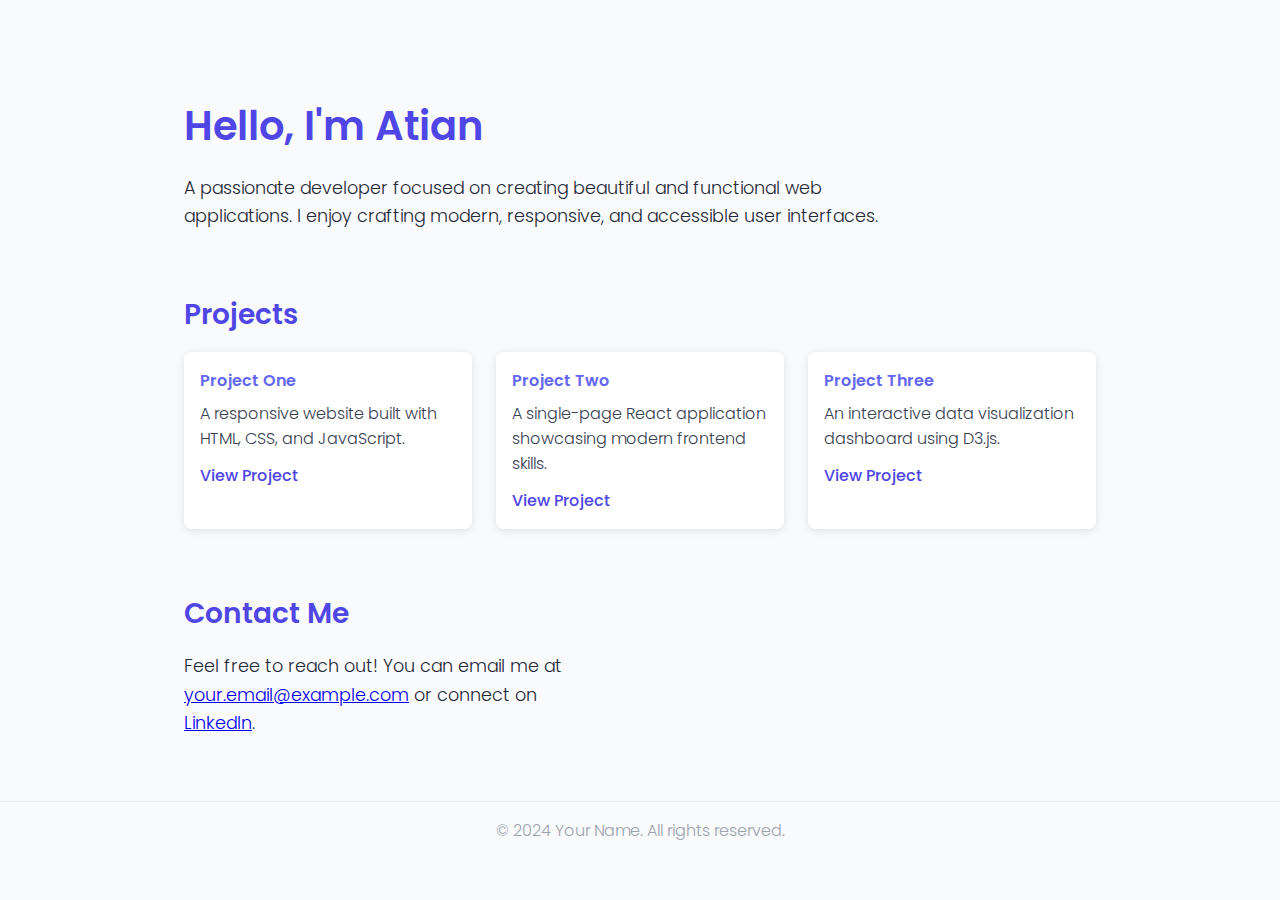
<file: index.html>
<!DOCTYPE html>
<html lang="en">
<head>
<meta charset="UTF-8" />
<meta name="viewport" content="width=device-width, initial-scale=1" />
<title>My Portfolio</title>
<style>
  @import url('https://fonts.googleapis.com/css2?family=Poppins:wght@300;600&display=swap');

  :root {
    --primary-color: #4f46e5;
    --secondary-color: #6366f1;
    --bg-color: #f9fafb;
    --text-color: #1f2937;
    --accent-color: #e0e7ff;
  }

  * {
    box-sizing: border-box;
  }

  body {
    margin: 0;
    font-family: 'Poppins', sans-serif;
    background-color: var(--bg-color);
    color: var(--text-color);
    scroll-behavior: smooth;
  }

  header {
    position: fixed;
    width: 100%;
    background-color: white;
    box-shadow: 0 2px 4px rgba(0,0,0,0.1);
    z-index: 1000;
  }

  nav {
    max-width: 960px;
    margin: 0 auto;
    padding: 1rem 1.5rem;
    display: flex;
    justify-content: space-between;
    align-items: center;
  }

  .logo {
    font-weight: 600;
    font-size: 1.5rem;
    color: var(--primary-color);
    user-select: none;
  }

  nav a {
    text-decoration: none;
    margin-left: 1.5rem;
    color: var(--text-color);
    font-weight: 500;
    transition: color 0.3s ease;
  }

  nav a:hover {
    color: var(--primary-color);
  }

  main {
    max-width: 960px;
    margin: 6rem auto 3rem;
    padding: 0 1.5rem;
  }

  section {
    margin-bottom: 4rem;
  }

  h1, h2 {
    font-weight: 600;
    color: var(--primary-color);
  }

  h1 {
    font-size: 2.5rem;
    margin-bottom: 0.25rem;
  }

  h2 {
    font-size: 1.75rem;
    margin-bottom: 1rem;
  }

  p {
    line-height: 1.6;
    font-weight: 300;
    font-size: 1.1rem;
    max-width: 700px;
  }

  /* About me section */
  #about p {
    max-width: 720px;
  }

  /* Projects grid */
  .projects-grid {
    display: grid;
    grid-template-columns: repeat(auto-fit,minmax(250px,1fr));
    gap: 1.5rem;
  }

  .project-card {
    background: white;
    border-radius: 0.5rem;
    box-shadow: 0 2px 10px rgba(0,0,0,0.1);
    padding: 1rem;
    transition: transform 0.3s ease, box-shadow 0.3s ease;
  }

  .project-card:hover {
    box-shadow: 0 6px 15px rgba(79, 70, 229, 0.3);
    transform: translateY(-6px);
  }

  .project-title {
    font-weight: 600;
    color: var(--secondary-color);
    margin-bottom: 0.5rem;
  }

  .project-description {
    font-weight: 300;
    font-size: 1rem;
    color: #374151;
    margin-bottom: 0.75rem;
  }

  .project-link {
    color: var(--primary-color);
    font-weight: 500;
    text-decoration: none;
  }

  .project-link:hover {
    text-decoration: underline;
  }

  /* Contact section */
  #contact p {
    font-weight: 300;
    font-size: 1.1rem;
    max-width: 400px;
  }

  footer {
    text-align: center;
    padding: 1rem;
    font-weight: 300;
    color: #9ca3af;
    border-top: 1px solid #e5e7eb;
  }

  @media (max-width: 600px) {
    nav {
      flex-direction: column;
      align-items: flex-start;
    }
    nav a {
      margin-left: 0;
      margin-top: 0.75rem;
    }
  }
</style>
</head>
<body>
<header>
  
</header>
<main>
  <section id="about">
    <h1>Hello, I'm Atian</h1>
    <p>
      A passionate developer focused on creating beautiful and functional web applications. I enjoy crafting modern, responsive, and accessible user interfaces.
    </p>
  </section>

  <section id="projects">
    <h2>Projects</h2>
    <div class="projects-grid">
      <div class="project-card">
        <div class="project-title">Project One</div>
        <div class="project-description">A responsive website built with HTML, CSS, and JavaScript.</div>
        <a class="project-link" href="Gallery/gallery.html" target="_blank" rel="noopener">View Project</a>
      </div>
      <div class="project-card">
        <div class="project-title">Project Two</div>
        <div class="project-description">A single-page React application showcasing modern frontend skills.</div>
        <a class="project-link" href="#" target="_blank" rel="noopener">View Project</a>
      </div>
      <div class="project-card">
        <div class="project-title">Project Three</div>
        <div class="project-description">An interactive data visualization dashboard using D3.js.</div>
        <a class="project-link" href="#" target="_blank" rel="noopener">View Project</a>
      </div>
    </div>
  </section>

  <section id="contact">
    <h2>Contact Me</h2>
    <p>
      Feel free to reach out! You can email me at <a href="mailto:your.email@example.com">your.email@example.com</a> or connect on <a href="#" target="_blank" rel="noopener">LinkedIn</a>.
    </p>
  </section>
</main>
<footer>
  &copy; 2024 Your Name. All rights reserved.
</footer>
</body>
</html>
</file>
